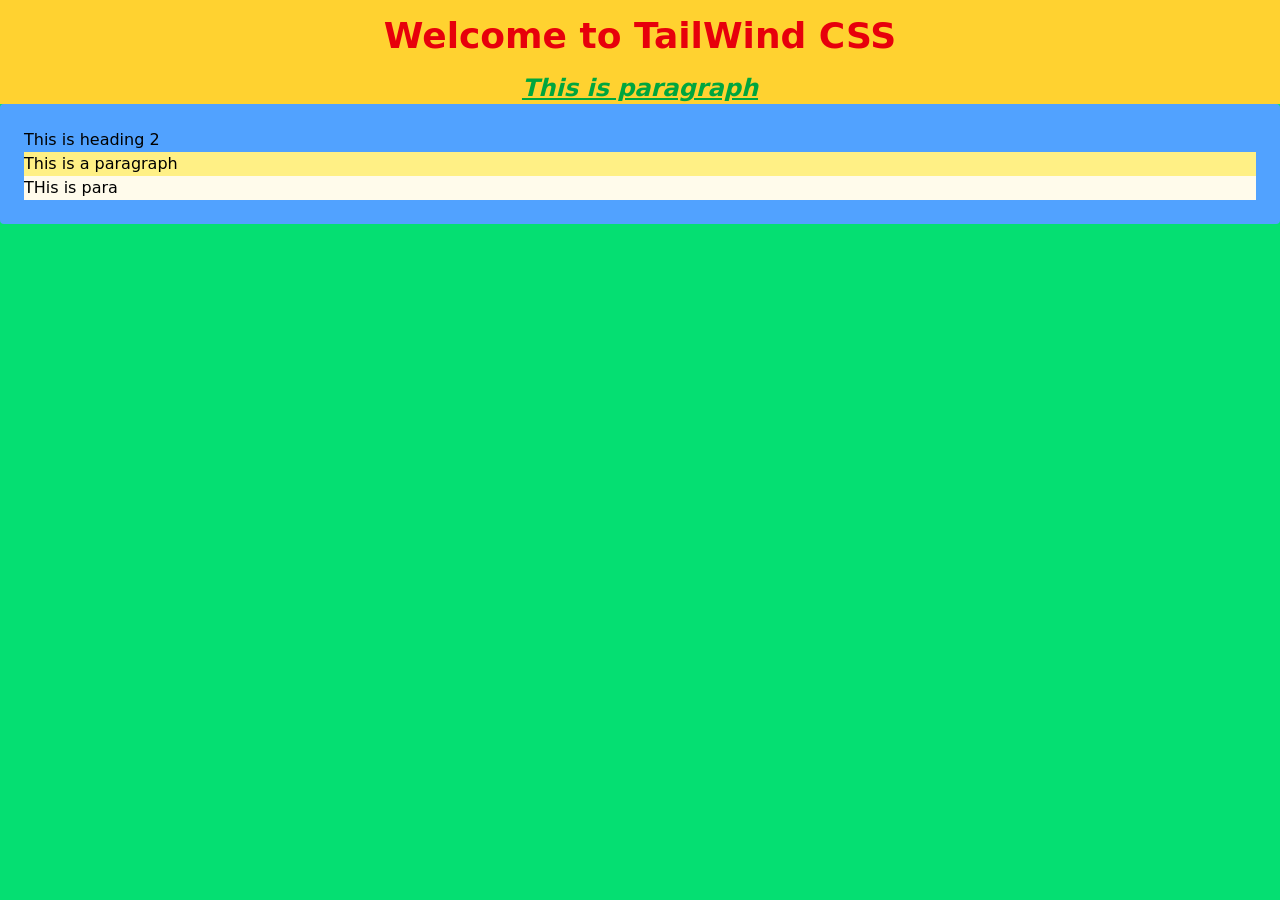
<file: Tailwind/index.htm>
<!DOCTYPE html>
<html lang="en">

<head>
    <meta charset="UTF-8">
    <meta name="viewport" content="width=device-width, initial-scale=1.0">
    <title>Document</title>
    <link rel="stylesheet" href="output.css">
</head>

<body>

    <body class="bg-green-400">
        <div class="bg-amber-300 text-center">
            <h1 class="text-4xl font-bold text-red-600 p-4">Welcome to TailWind CSS</h1>
            <p class="text-green-600 font-bold text-2xl italic underline">This is paragraph</p>
        </div>

        <div class="bg-blue-400 p-6 rounded">
            <h2>This is heading 2</h2>

            <div class="bg-yellow-200">
                <p>This is a paragraph</p>
            </div>
            <div class="bg-amber-50">
                <p>THis is para</p>
            </div>
        </div>

    </body>

</body>

</html>
</file>
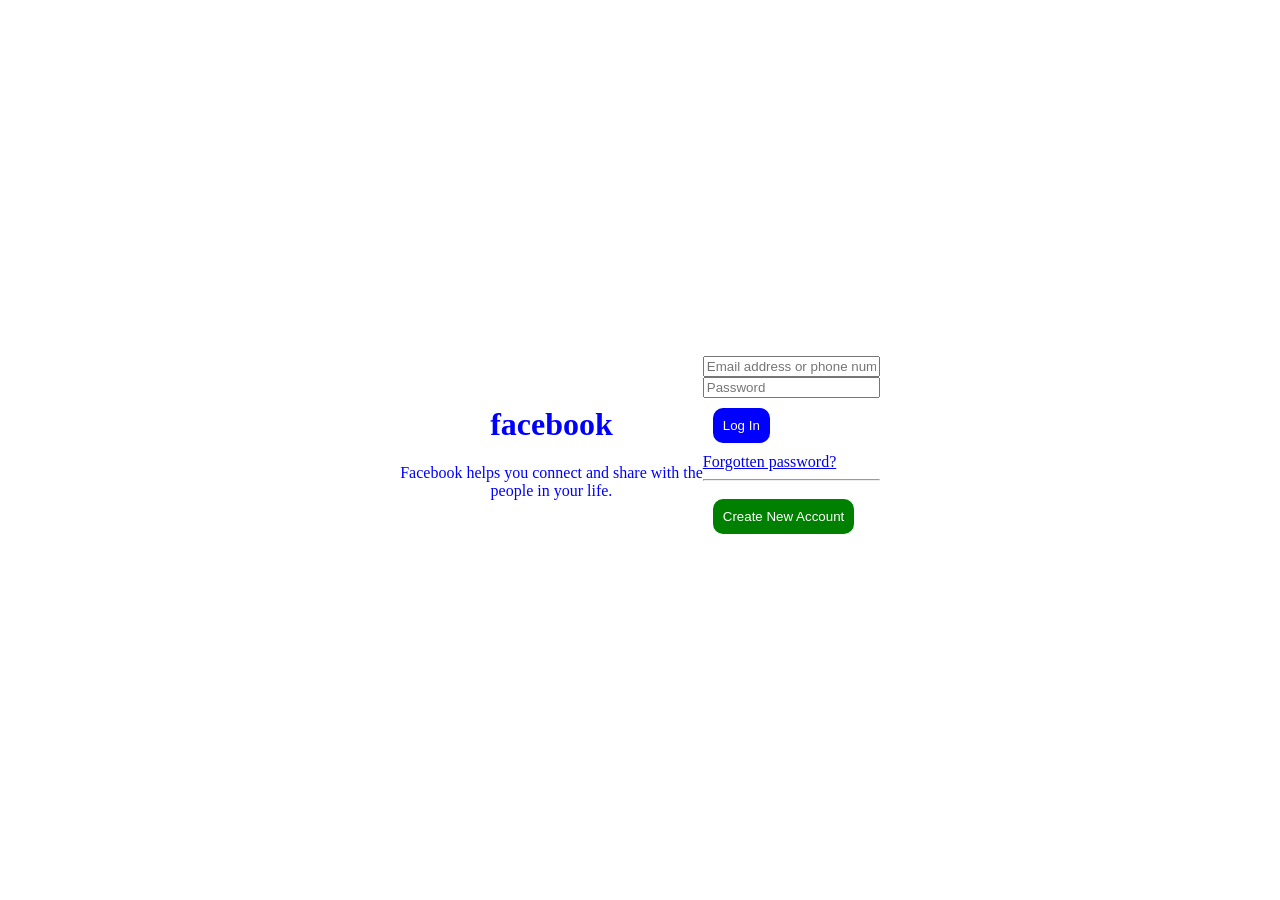
<file: design.html>
<!DOCTYPE html>
<html lang="en">
<head>
    <meta charset="UTF-8">
    <meta name="viewport" content="width=device-width, initial-scale=1.0">
    <title>Facebook</title>
    <style>
        body {
            background-color: white;
            display: flex;
            justify-content: center;
            align-items: center;
            height: 100vh;
            margin: 0;
        }
        .c1 {
            text-align: center;
            color: blue;
        }
        #btn1 {
            padding: 10px;
            margin: 10px;
            border: none;
            border-radius: 10px;
            background-color: blue;
            color: white;
        }
        #btn2 {
            padding: 10px;
            margin: 10px;
            border: none;
            border-radius: 10px;
            background-color: green;
            color: white;
        }
    </style>
</head>
<body>
    <div class="c1">
        <h1>facebook</h1>
        <p>Facebook helps you connect and share with the<br> people in your life.</p>
    </div>
    <div class="c2">
        <form action="">
            <input type="text" placeholder="Email address or phone number"><br>
            <input type="password" placeholder="Password"><br>
            <button id="btn1">Log In</button><br>
            <a href="#">Forgotten password?</a>
            <hr>
            <button id="btn2">Create New Account</button>
        </form>
    </div>
</body>
</html>
</file>
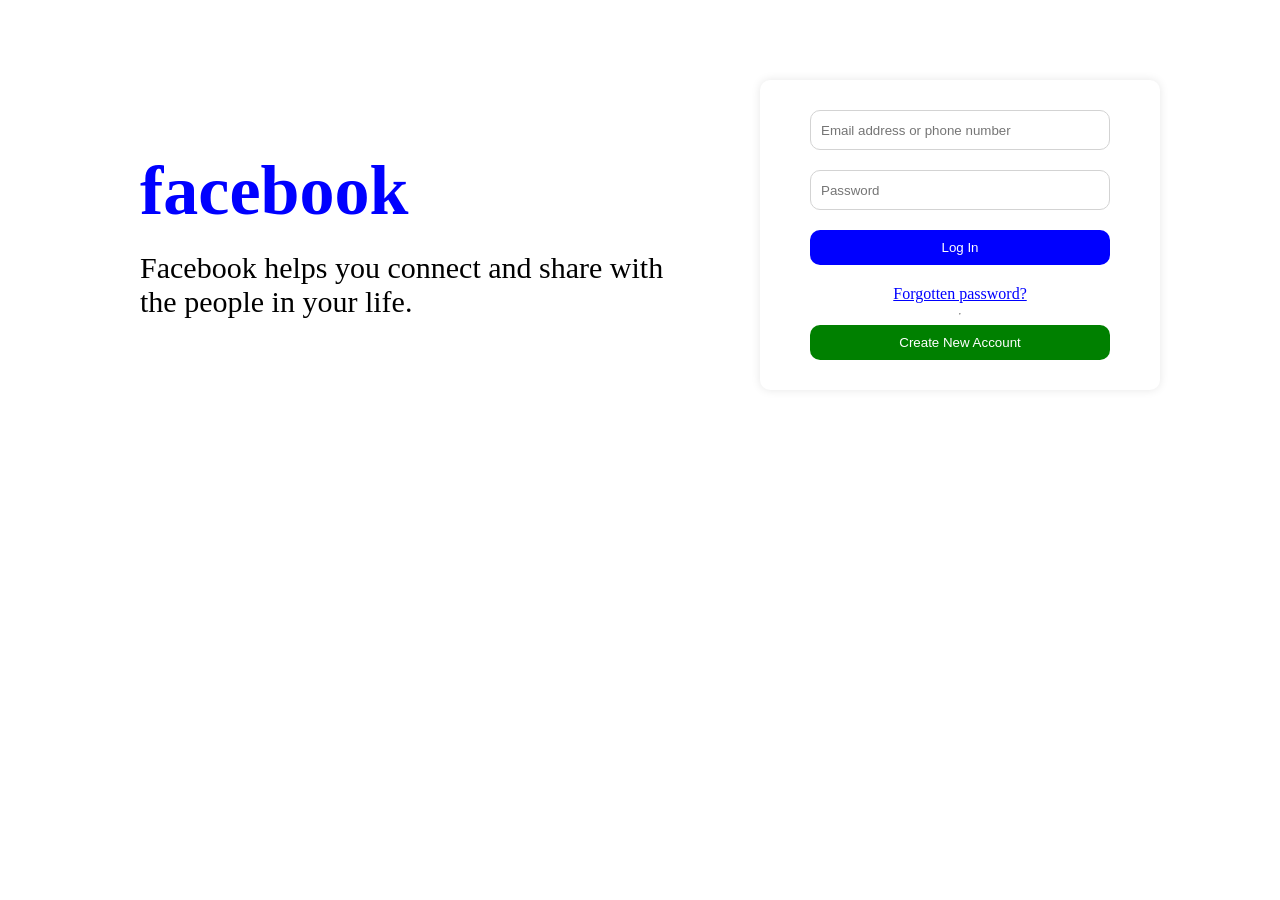
<file: facebook.htm>
<!DOCTYPE html>
<html lang="en">
<head>
    <meta charset="UTF-8">
    <meta name="viewport" content="width=device-width, initial-scale=1.0">
    <title>Document</title>
    <style>
        *{
            margin:0;
            padding:0;
            box-sizing: border-box;
        }
        body{
            display: flex;
            justify-content: center;
            align-items: center;
            margin-top: 60px;
        }
        .c1{
            width: 600px;
            padding: 20px;
            margin: 20px;
        }
        .c1 h1{
            color: blue;
            font-size: 70px;
        }
        .c1 p{
            margin-top: 20px;
            word-wrap: break-word;
            font-size: 30px
        }
        .c2{
            margin: 20px;
            border: none;
            background-color:white;
            border-radius: 10px;
            box-shadow: 0 0 10px 0 rgba(0,0,0,0.1);
            padding: 20px;
            width: 400px;
        }
        form{
            display: flex;
            flex-direction: column;
            /* padding: 10px; */
            justify-content: center;
            align-items: center;
        }
        form input{
            padding: 10px;
            margin: 10px;
            border: 1px solid lightgray;
            background: transparent;
            border-radius: 10px;
            height: 40px;
            width: 300px;
        }
        form a{
            padding: 10px;
            text-align: center;
            color: blue;
        }
        #btn1{
            padding: 10px;
            margin: 10px;
            border: none;
            border-radius: 10px;
            background-color: blue;
            color: white;
            width: 300px;
        }
        #btn2{
            padding: 10px;
            margin: 10px;
            border: none;
            border-radius: 10px;
            background-color: green;
            color: white;
            width: 300px;
        }
    </style>
</head>
<body>
    <div class="c1">
        <h1>facebook</h1>
        <p>Facebook helps you connect and share with the people in your life.</p>
    </div>
    <div class="c2">
        <form action="">
            <input type="text" placeholder="Email address or phone number">
            <input type="password" placeholder="Password">
            <button id="btn1">Log In</button>
            <a href="#">Forgotten password?</a>
            <hr>
            <button id="btn2">Create New Account</button>
        </form>

    </div>
</body>
</html>
</file>
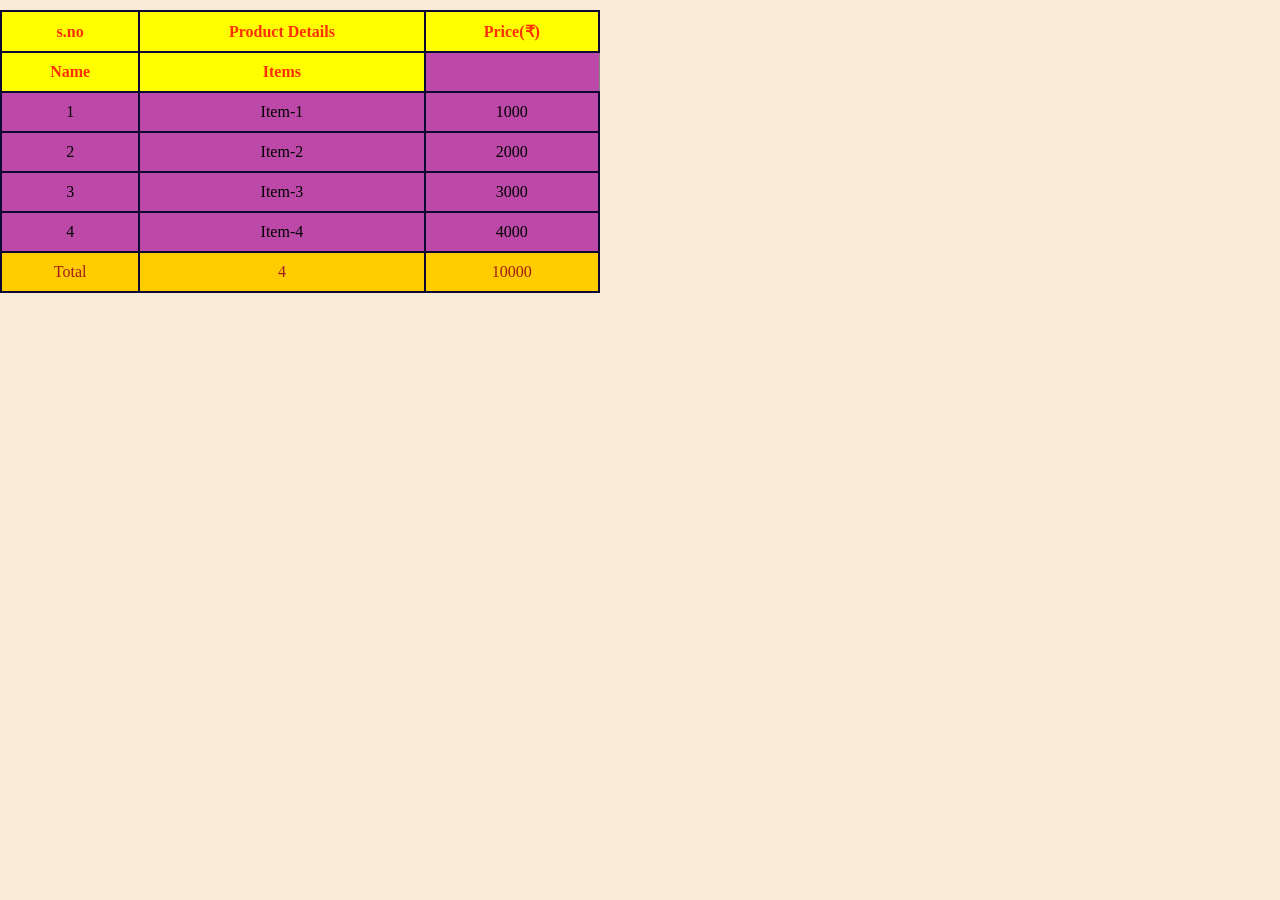
<file: Table.htm>
<!DOCTYPE html>
<html lang="en">
<head>
    <meta charset="UTF-8">
    <meta name="viewport" content="width=device-width, initial-scale=1.0">
    <title>Table</title>
    <link rel="stylesheet" href="table.css">

</head>
<body>
    <div class="table-container">
        <table border="1">
            <thead><!--table header-->
                <tr> <!--table row-->
                    <th>s.no</th>
                    <th>Product Details</th>
                    <th>Price(₹)</th>
                </tr>
                <tr>
                    <th>Name</th>
                    <th>Items</th>
                </tr>
            </thead>
            <tbody>
                <tr>
                    <td>1</td>
                    <td>Item-1</td>
                    <td>1000</td>
                </tr>
                <tr>
                    <td>2</td>
                    <td>Item-2</td>
                    <td>2000</td>
                </tr>
                <tr>
                    <td>3</td>
                    <td>Item-3</td>
                    <td>3000</td>
                </tr>
                <tr>
                    <td>4</td>
                    <td>Item-4</td>
                    <td>4000</td>
                </tr>
            </tbody>

            <Tfoot>
                <tr>
                    <td>Total</td>
                    <td>4</td>
                    <td>10000</td>
                </tr>
            </Tfoot>
        </table>

    </div>
</body>
</html>
</file>
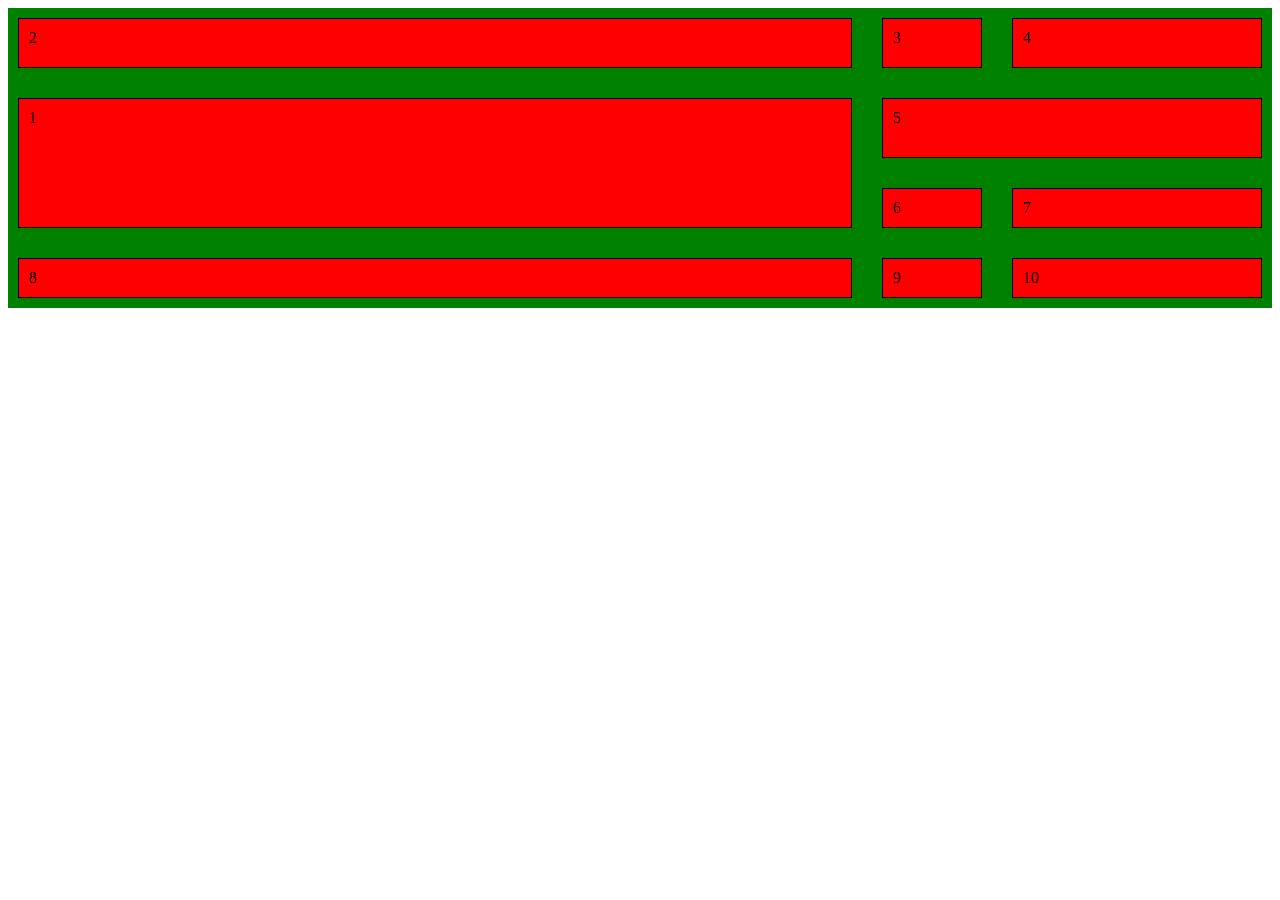
<file: BASICS/grid.htm>
<!DOCTYPE html>
<html lang="en">
<head>
    <meta charset="UTF-8">
    <meta name="viewport" content="width=device-width, initial-scale=1.0">
    <title>Document</title>
    <link rel="stylesheet" href="grid.css">
</head>
<body>
    <div class="grid-container">
        <div class="grid-item" id="item1">1</div>
        <div class="grid-item">2</div>
        <div class="grid-item">3</div>
        <div class="grid-item">4</div>
        <div class="grid-item" id="item5">5</div>
        <div class="grid-item">6</div>
        <div class="grid-item">7</div>
        <div class="grid-item">8</div>
        <div class="grid-item">9</div>
        <div class="grid-item">10</div>
    </div>
</body>
</html>
</file>
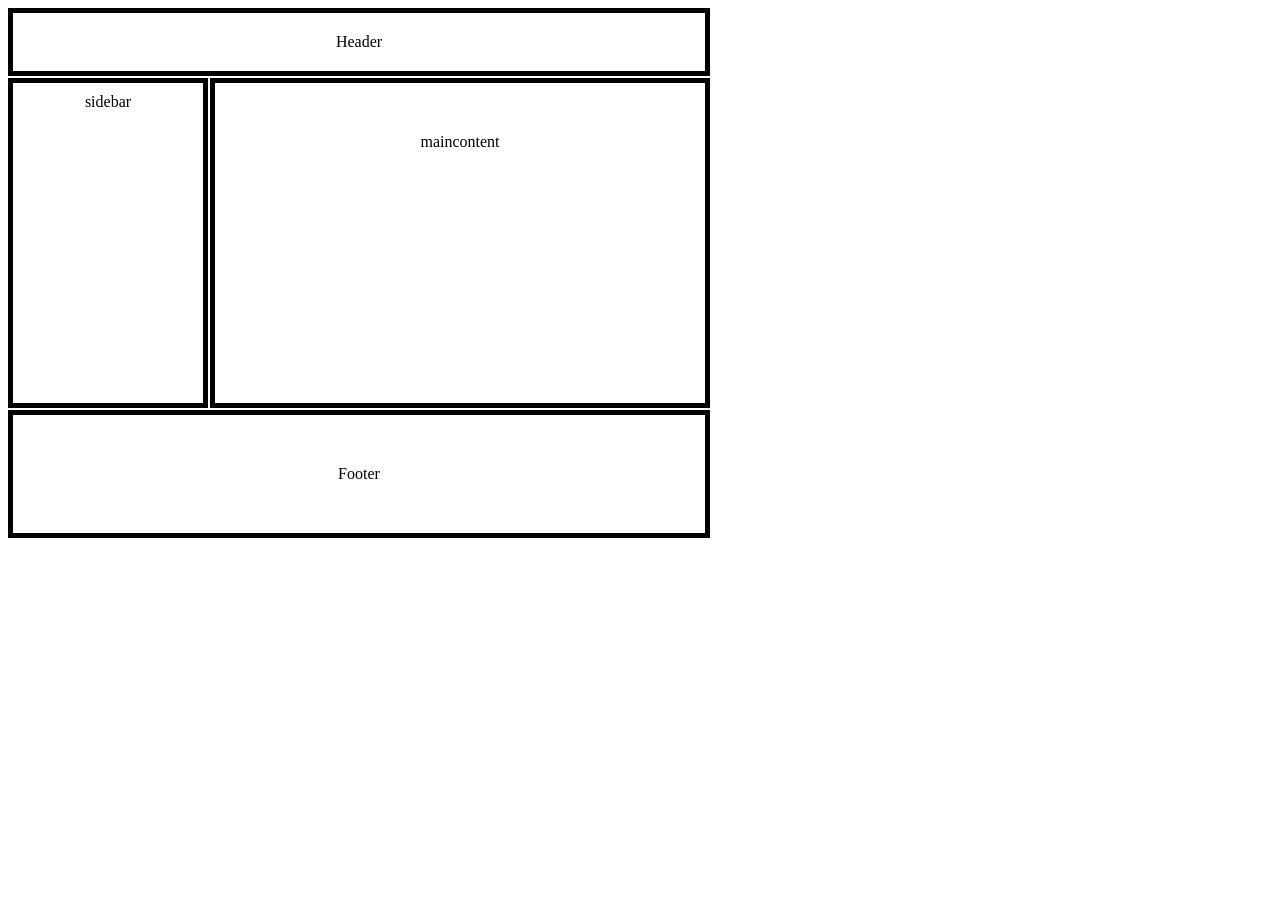
<file: BASICS/gridlayout.htm>
<!DOCTYPE html>
<html lang="en">
<head>
    <meta charset="UTF-8">
    <meta name="viewport" content="width=device-width, initial-scale=1.0">
    <title>Document</title>
    <link rel="stylesheet" href="gridlayout.css">
</head>
<body>
    <div class="grid-container">
        <div class="header">Header</div>
        <div class="Maincontent">maincontent</div>
        <div class="sidebar">sidebar</div>
        <div class="Footer">Footer</div>
    </div>
</body>
</html>
</file>
<file: table.css>
*{
    margin: 0;
    padding: 0;
    box-sizing: border-box;
}
body{
    background-color: antiquewhite;
}
.table-container{
    max-width: 600px;
    background-color: rgb(188, 72, 167);
    margin-top: 10px;
}
table{
    border-collapse: collapse;
    width: 100%;
}
thead{
    background-color: yellow;
    color: rgb(255, 47, 0);
}
th,td{
    padding: 10px;
    text-align: center;
    border: 2px solid rgb(13, 7, 52);
}
tr:hover{
    background-color: rgb(13, 7, 52);
    color: white;
}
td:hover{
    color:red ;
}
tfoot{
    background-color: rgb(255, 204, 0);
    color: rgb(160, 28, 28);
}
</file>
<file: BASICS/grid.css>
.grid-container{
    display: grid;
    background-color: green;
    grid-gap: 30px;
    padding: 10px;
    /* grid-template-columns: auto auto auto;  
    grid-template-rows: auto auto auto;  */
    grid-template: 50px 60px/auto 100px 250px;

}
.grid-item{
    background-color: red;
    border: 1px solid black;
    padding: 10px;
}
#item1{
    /* grid-row-start: 2; */
    /* grid-row-end: 4; */
    grid-row: 2/ span 2;
}
#item5{
    grid-column-start: 2;
    grid-column-end: 4;
}
</file>
<file: BASICS/gridlayout.css>
.grid-container{
    display: grid;
    grid-template-columns: 200px 500px ;
    grid-template-areas:
    "header header"
    "sidebar main"
    "footer footer";
    grid-gap: 2px;
}
.header{
    border: 5px solid;
    padding: 20px;
    grid-area: header;
    display: flex;
    justify-content: center;
}
.Maincontent{
    grid-area: main;
    border: 5px solid;
    padding: 50px;
    display: flex;
    justify-content: center;
}
.sidebar{
    grid-area: sidebar;
    border: 5px solid;
    padding: 10px;
    height: 300px;
    grid-row-start: 2;
    display: flex;
    justify-content: center;
}
.Footer{
    border: 5px solid;
    grid-area: footer;
    padding: 50px;
    display: flex;
    justify-content: center;

}
</file>
